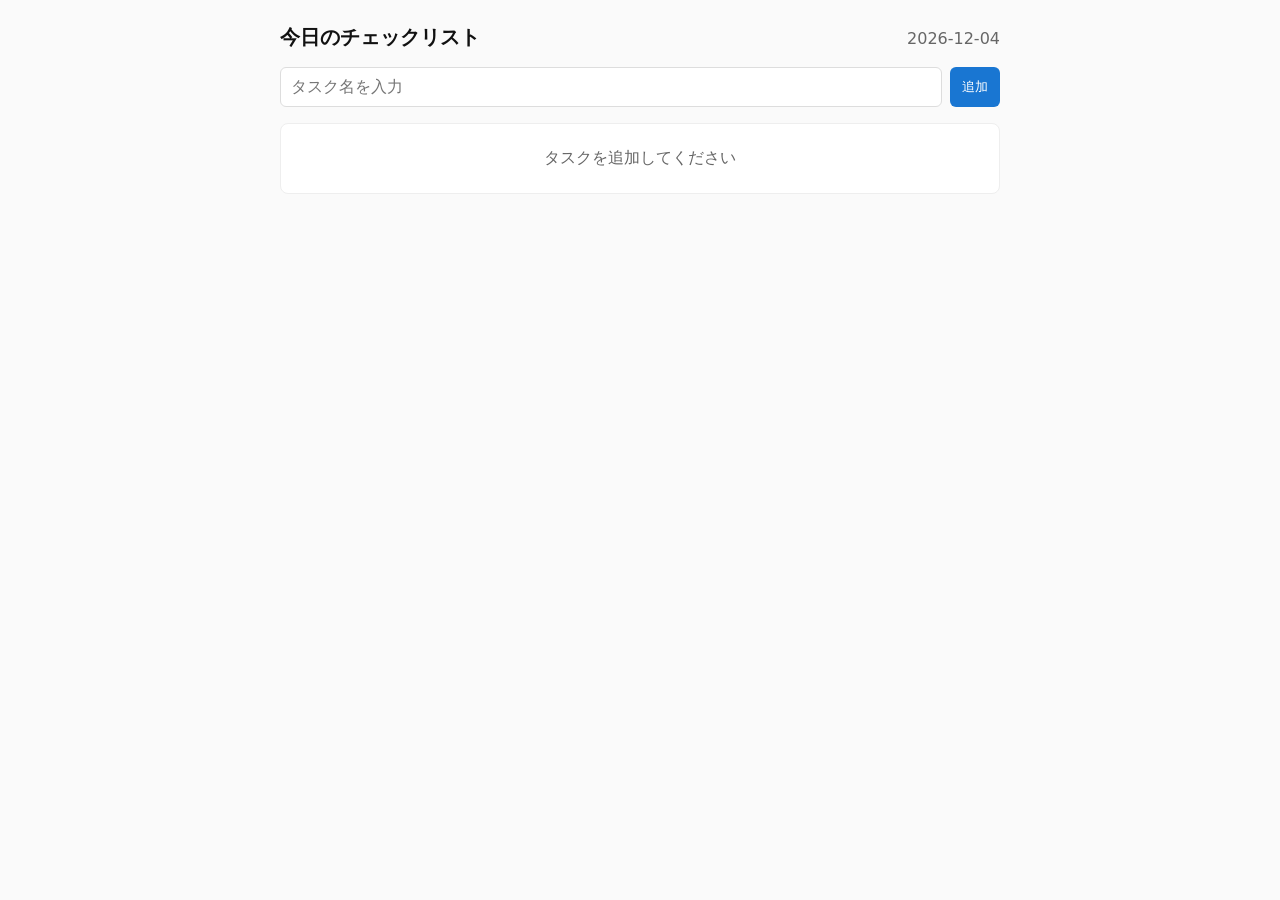
<file: judgment chain/index.html>
<!doctype html>
<html lang="ja">
<head>
  <meta charset="utf-8" />
  <meta name="viewport" content="width=device-width,initial-scale=1" />
  <title>毎日チェックリスト</title>
  <link rel="stylesheet" href="style.css" />
</head>
<body>
  <main class="container">
    <header class="header">
      <h1>今日のチェックリスト</h1>
      <div id="today" class="today"></div>
    </header>

    <section class="input-area">
      <input id="taskInput" type="text" aria-label="タスク名入力" placeholder="タスク名を入力" />
      <button id="addBtn" aria-label="タスクを追加">追加</button>
    </section>

    <section id="listSection" class="list-section">
      <ul id="taskList" class="task-list" aria-live="polite"></ul>
      <div id="emptyMessage" class="empty">タスクを追加してください</div>
    </section>
  </main>

  <script src="app.js"></script>
</body>
</html>
</file>
<file: judgment chain/style.css>
:root{
  --bg:#fafafa;
  --card:#fff;
  --accent:#1976d2;
  --muted:#666;
}
*{box-sizing:border-box}
body{font-family:system-ui,-apple-system,Helvetica,Arial;padding:16px;background:var(--bg);color:#111}
.container{max-width:720px;margin:0 auto}
.header{display:flex;align-items:baseline;justify-content:space-between;gap:12px}
.header h1{margin:0;font-size:1.25rem}
.today{color:var(--muted)}
.input-area{display:flex;gap:8px;margin:16px 0}
input[type="text"]{flex:1;padding:10px;border:1px solid #ddd;border-radius:6px;font-size:1rem}
button{background:var(--accent);color:#fff;border:none;padding:10px 12px;border-radius:6px;cursor:pointer}
button:active{transform:translateY(1px)}
.list-section{background:var(--card);padding:12px;border-radius:8px;border:1px solid #eee}
.task-list{list-style:none;padding:0;margin:0}
.task-item{display:flex;align-items:center;gap:12px;padding:8px;border-bottom:1px solid #f3f3f3}
.task-item:last-child{border-bottom:none}
.task-title{flex:1}
.task-title.done{text-decoration:line-through;color:var(--muted)}
.delete-btn{background:#eee;border:none;padding:6px 8px;border-radius:6px;cursor:pointer}
.empty{color:var(--muted);padding:12px;text-align:center}

@media (max-width:480px){
  .header h1{font-size:1rem}
  input[type="text"]{padding:8px}
  button{padding:8px}
}
</file>
